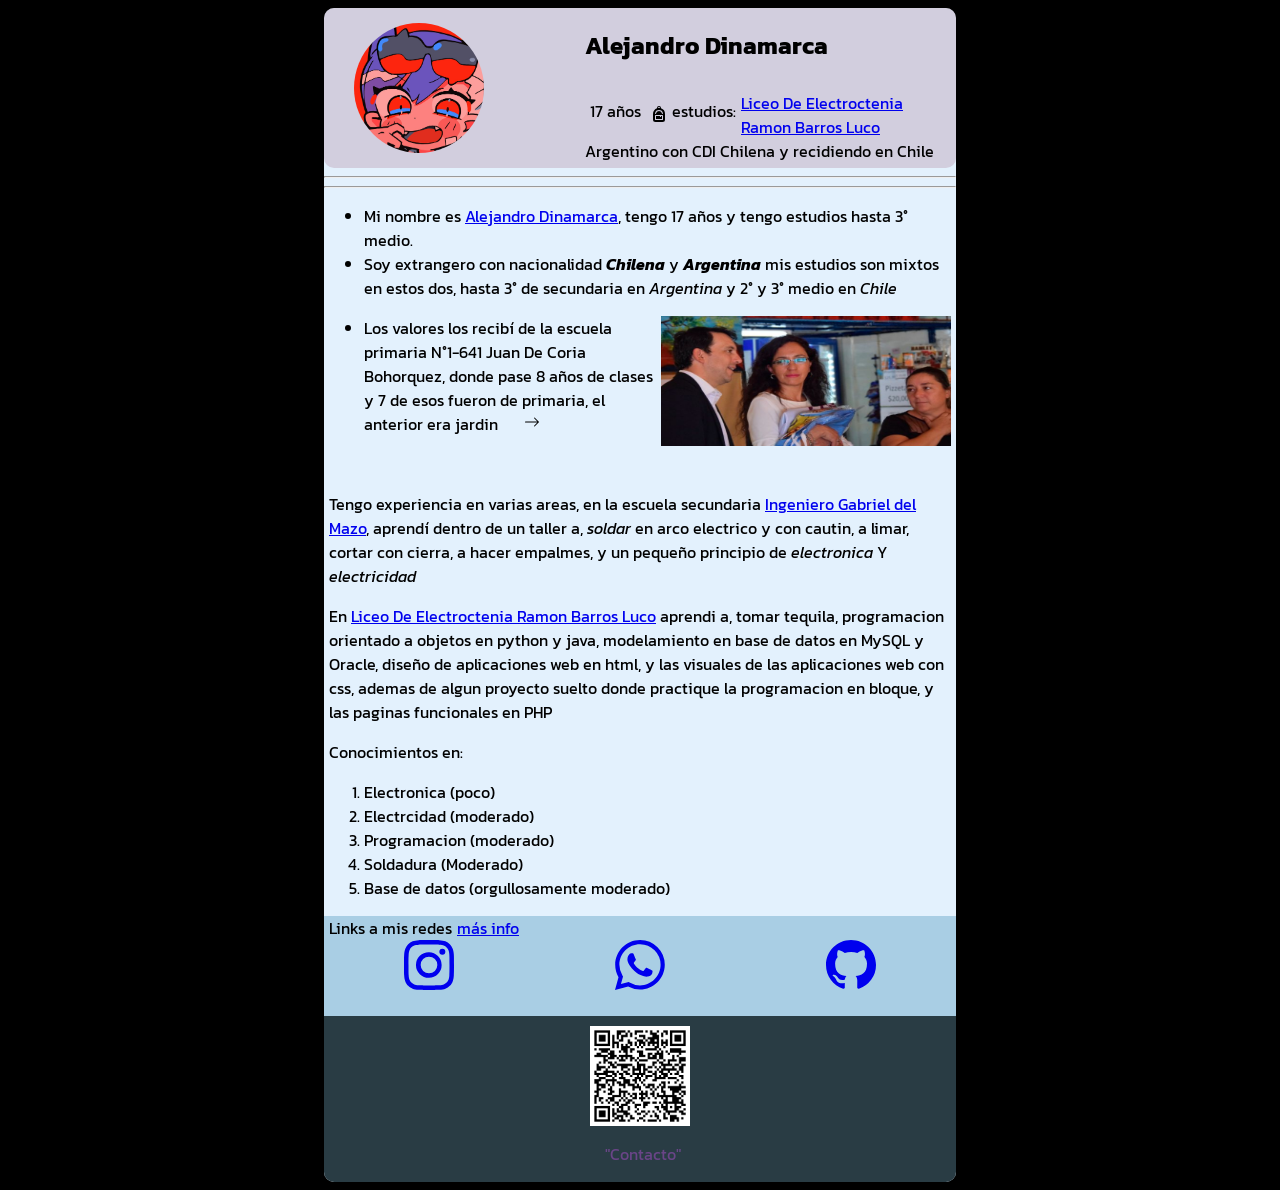
<file: index.html>
<!DOCTYPE html>
<html lang="es">
<head>
    <meta charset="UTF-8">
    <link rel="preconnect" href="https://fonts.googleapis.com">
    <link rel="preconnect" href="https://fonts.gstatic.com" crossorigin>
    <link href="https://fonts.googleapis.com/css2?family=Kanit:ital,wght@0,100;0,200;0,300;0,400;0,500;0,600;0,700;0,800;0,900;1,100;1,200;1,300;1,400;1,500;1,600;1,700;1,800;1,900&display=swap" rel="stylesheet">
    <meta name="viewport" content="width=device-width, initial-scale=1.0">
    <meta name="Author" content="Alejandro Dinamarca">
    <link rel="stylesheet" href="Style.css">
    <title>Curriculum</title>
</head>
<body>
    <div id="hoja">
        <header>
            <img class="im" src="perfil.PNG " alt="Not found">
            <img class="ig" src="ferpil.jpeg" alt="Not found">
            <span>
                <h2>Alejandro Dinamarca</h2>
                <p class="info">17 años</p>
                <svg xmlns="http://www.w3.org/2000/svg" width="16" height="16" fill="currentColor" class="bi bi-backpack-fill" viewBox="0 0 16 16">
                    <path d="M5 13v-3h4v.5a.5.5 0 0 0 1 0V10h1v3z"/>
                    <path d="M6 2v.341C3.67 3.165 2 5.388 2 8v5.5A2.5 2.5 0 0 0 4.5 16h7a2.5 2.5 0 0 0 2.5-2.5V8a6 6 0 0 0-4-5.659V2a2 2 0 1 0-4 0m2-1a1 1 0 0 1 1 1v.083a6 6 0 0 0-2 0V2a1 1 0 0 1 1-1m0 3a4 4 0 0 1 3.96 3.43.5.5 0 1 1-.99.14 3 3 0 0 0-5.94 0 .5.5 0 1 1-.99-.14A4 4 0 0 1 8 4M4.5 9h7a.5.5 0 0 1 .5.5v4a.5.5 0 0 1-.5.5h-7a.5.5 0 0 1-.5-.5v-4a.5.5 0 0 1 .5-.5"/>
                </svg><p>estudios:</p><a target="_blank" href="https://liceorbl.cl/v.24/">Liceo De Electroctenia Ramon Barros Luco</a>
                <pre>Argentino con CDI Chilena y recidiendo en Chile</pre>   
            </span>
        </header>
        <hr><hr>
        <ul>
            <li>Mi nombre es <a href="#yo">Alejandro Dinamarca</a>, tengo 17 años y tengo estudios hasta 3° medio.</li>
            <li>Soy extrangero con nacionalidad <b><i>Chilena</i></b> y <b><i>Argentina</i></b> mis estudios son mixtos en estos dos, hasta 3° de secundaria en <i>Argentina</i> y 2° y 3° medio en <i>Chile</i></li>
        </ul>
        <img class="img" src="CARINAAAA.jpg" alt="Imagen de escuela primaria">
        <ul>
            <li>Los valores los recibí de la escuela primaria N°1-641 Juan De Coria Bohorquez, donde pase 8 años de clases y 7 de esos fueron de primaria, el anterior era jardin <svg id="ado" xmlns="http://www.w3.org/2000/svg" width="16" height="16" fill="currentColor" class="bi bi-arrow-right" viewBox="0 0 16 16">
                <path fill-rule="evenodd" d="M1 8a.5.5 0 0 1 .5-.5h11.793l-3.147-3.146a.5.5 0 0 1 .708-.708l4 4a.5.5 0 0 1 0 .708l-4 4a.5.5 0 0 1-.708-.708L13.293 8.5H1.5A.5.5 0 0 1 1 8"/>
              </svg></li>
        </ul>
        <br>
        <p>   Tengo experiencia en varias areas, en la escuela secundaria <a href="index2.html">Ingeniero Gabriel del Mazo</a>, aprendí dentro de un taller a, <i>soldar</i> en arco electrico y con cautin, a limar, cortar con cierra, a hacer empalmes, y un pequeño principio de <i>electronica</i> Y <i>electricidad</i></p>
        <p>   En <a href="https://liceorbl.cl/v.24/" target="_blank">Liceo De Electroctenia Ramon Barros Luco</a> aprendi a, tomar tequila, programacion orientado a objetos en python y java, modelamiento en base de datos en MySQL y Oracle, diseño de aplicaciones web en html, y las visuales de las aplicaciones web con css, ademas de algun proyecto suelto donde practique la programacion en bloque, y las paginas funcionales en PHP</p>
        <p>Conocimientos en:</p>
        <ol>
            <li>Electronica   (poco)</li>
            <li>Electrcidad   (moderado)</li>
            <li>Programacion  (moderado)</li>
            <li>Soldadura     (Moderado)</li>
            <li>Base de datos (orgullosamente moderado)</li>
        </ol>
        <footer id="yo">
            <p>Links a mis redes</p><p><a id="qr" href="#a">más info</a></p>
            <div>
                <a href="broma.html" target="_blank">
            <svg id="ddv" xmlns="http://www.w3.org/2000/svg" width="16" height="16" fill="currentColor" class="bi bi-instagram" viewBox="0 0 16 16">
                <path d="M8 0C5.829 0 5.556.01 4.703.048 3.85.088 3.269.222 2.76.42a3.9 3.9 0 0 0-1.417.923A3.9 3.9 0 0 0 .42 2.76C.222 3.268.087 3.85.048 4.7.01 5.555 0 5.827 0 8.001c0 2.172.01 2.444.048 3.297.04.852.174 1.433.372 1.942.205.526.478.972.923 1.417.444.445.89.719 1.416.923.51.198 1.09.333 1.942.372C5.555 15.99 5.827 16 8 16s2.444-.01 3.298-.048c.851-.04 1.434-.174 1.943-.372a3.9 3.9 0 0 0 1.416-.923c.445-.445.718-.891.923-1.417.197-.509.332-1.09.372-1.942C15.99 10.445 16 10.173 16 8s-.01-2.445-.048-3.299c-.04-.851-.175-1.433-.372-1.941a3.9 3.9 0 0 0-.923-1.417A3.9 3.9 0 0 0 13.24.42c-.51-.198-1.092-.333-1.943-.372C10.443.01 10.172 0 7.998 0zm-.717 1.442h.718c2.136 0 2.389.007 3.232.046.78.035 1.204.166 1.486.275.373.145.64.319.92.599s.453.546.598.92c.11.281.24.705.275 1.485.039.843.047 1.096.047 3.231s-.008 2.389-.047 3.232c-.035.78-.166 1.203-.275 1.485a2.5 2.5 0 0 1-.599.919c-.28.28-.546.453-.92.598-.28.11-.704.24-1.485.276-.843.038-1.096.047-3.232.047s-2.39-.009-3.233-.047c-.78-.036-1.203-.166-1.485-.276a2.5 2.5 0 0 1-.92-.598 2.5 2.5 0 0 1-.6-.92c-.109-.281-.24-.705-.275-1.485-.038-.843-.046-1.096-.046-3.233s.008-2.388.046-3.231c.036-.78.166-1.204.276-1.486.145-.373.319-.64.599-.92s.546-.453.92-.598c.282-.11.705-.24 1.485-.276.738-.034 1.024-.044 2.515-.045zm4.988 1.328a.96.96 0 1 0 0 1.92.96.96 0 0 0 0-1.92m-4.27 1.122a4.109 4.109 0 1 0 0 8.217 4.109 4.109 0 0 0 0-8.217m0 1.441a2.667 2.667 0 1 1 0 5.334 2.667 2.667 0 0 1 0-5.334"/>
            </svg>
                </a><a href="broma.html" target="_blank">
            <svg id="ddv" xmlns="http://www.w3.org/2000/svg" width="16" height="16" fill="currentColor" class="bi bi-whatsapp" viewBox="0 0 16 16">
                <path d="M13.601 2.326A7.85 7.85 0 0 0 7.994 0C3.627 0 .068 3.558.064 7.926c0 1.399.366 2.76 1.057 3.965L0 16l4.204-1.102a7.9 7.9 0 0 0 3.79.965h.004c4.368 0 7.926-3.558 7.93-7.93A7.9 7.9 0 0 0 13.6 2.326zM7.994 14.521a6.6 6.6 0 0 1-3.356-.92l-.24-.144-2.494.654.666-2.433-.156-.251a6.56 6.56 0 0 1-1.007-3.505c0-3.626 2.957-6.584 6.591-6.584a6.56 6.56 0 0 1 4.66 1.931 6.56 6.56 0 0 1 1.928 4.66c-.004 3.639-2.961 6.592-6.592 6.592m3.615-4.934c-.197-.099-1.17-.578-1.353-.646-.182-.065-.315-.099-.445.099-.133.197-.513.646-.627.775-.114.133-.232.148-.43.05-.197-.1-.836-.308-1.592-.985-.59-.525-.985-1.175-1.103-1.372-.114-.198-.011-.304.088-.403.087-.088.197-.232.296-.346.1-.114.133-.198.198-.33.065-.134.034-.248-.015-.347-.05-.099-.445-1.076-.612-1.47-.16-.389-.323-.335-.445-.34-.114-.007-.247-.007-.38-.007a.73.73 0 0 0-.529.247c-.182.198-.691.677-.691 1.654s.71 1.916.81 2.049c.098.133 1.394 2.132 3.383 2.992.47.205.84.326 1.129.418.475.152.904.129 1.246.08.38-.058 1.171-.48 1.338-.943.164-.464.164-.86.114-.943-.049-.084-.182-.133-.38-.232"/>
            </svg>
        </a><a href="broma.html" target="_blank">
            <svg id="ddv" xmlns="http://www.w3.org/2000/svg" width="16" height="16" fill="currentColor" class="bi bi-github" viewBox="0 0 16 16">
                <path d="M8 0C3.58 0 0 3.58 0 8c0 3.54 2.29 6.53 5.47 7.59.4.07.55-.17.55-.38 0-.19-.01-.82-.01-1.49-2.01.37-2.53-.49-2.69-.94-.09-.23-.48-.94-.82-1.13-.28-.15-.68-.52-.01-.53.63-.01 1.08.58 1.23.82.72 1.21 1.87.87 2.33.66.07-.52.28-.87.51-1.07-1.78-.2-3.64-.89-3.64-3.95 0-.87.31-1.59.82-2.15-.08-.2-.36-1.02.08-2.12 0 0 .67-.21 2.2.82.64-.18 1.32-.27 2-.27s1.36.09 2 .27c1.53-1.04 2.2-.82 2.2-.82.44 1.1.16 1.92.08 2.12.51.56.82 1.27.82 2.15 0 3.07-1.87 3.75-3.65 3.95.29.25.54.73.54 1.48 0 1.07-.01 1.93-.01 2.2 0 .21.15.46.55.38A8.01 8.01 0 0 0 16 8c0-4.42-3.58-8-8-8"/>
            </svg>
            </a>
        </div>
        </footer>
        <span id="fin">
        <img id="a" src="qr-code.png" alt="pppp">
        <p>"Contacto"</p>
        </span>
    </div>
</body>
</html>
</file>
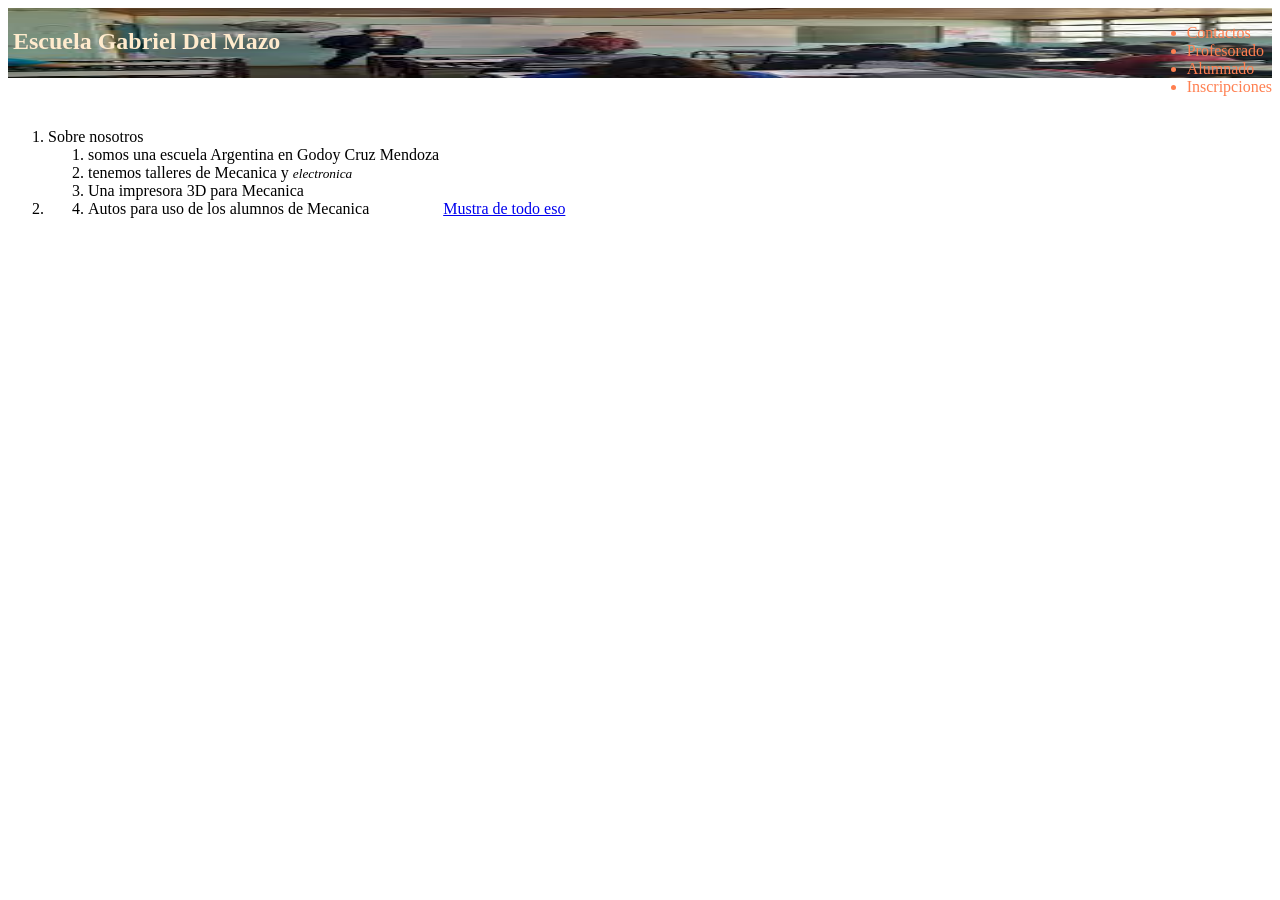
<file: index2.html>
<!DOCTYPE html>
<html lang="es">
<head>
    <meta charset="UTF-8">
    <meta name="Authors" content="Alejandro Dinamarca">
    <meta name="viewport" content="width=device-width, initial-scale=1.0">
    <link rel="stylesheet" href="Style2.css">
    <title>Escuela Gabriel Del Mazo</title>
</head>
<body>
    <span class="conteiner">
    <img src="fondo feo.jpg" alt="fondo feo">
    <h2>Escuela Gabriel Del Mazo</h2>
    <span>
        <ul>
            <li>Contactos</li>
            <li>Profesorado</li>
            <li>Alumnado</li>
            <li>Inscripciones</li>
        </ul>
    </span>
    </span>
    <pre>Esta pagina escolar, es evidentemente una broma, las paginas institucionales siempre son feas y malas</pre>
    <ol>
        <li>Sobre nosotros</li>
        <li><ol>
            <li>somos una escuela Argentina en Godoy Cruz Mendoza</li>
            <li>tenemos talleres de Mecanica y <i>electronica</i></li>
            <li>Una impresora 3D para Mecanica</li>
            <li>Autos para uso de los alumnos de Mecanica</li>
        </ol></li>
    </ol>
    <a href="https://www.godoycruz.gob.ar/wp-content/uploads/2017/10/5-web.jpg" target="_blank">Mustra de todo eso</a>
</body>
</html>
</file>
<file: Style.css>
:root{
    --fondo :#e3f1fdFF;
    --hover :#583492FF;
    --focus :#00000080;
    --colum :#b061faab;
    --footer:#a9cee4FF;
    --fin   :#293c44FF;
    --finFont:#6a4588;
}
*{
    font-family: "Kanit", sans-serif
}
*:focus{
    background-color: var(--focus);
}
body{
    display: flex;
    justify-content: center;
    background-color: var(--fondo);
}
@media (min-width: 768px){
    body{
        display: flex;
        justify-content: center;
        background-color: #000;}
    #hoja{
        border-radius: 10px;
        width: 50%;
        background-color: var(--fondo);
    }
    header{
        display: grid;
        border-radius: 10px;
        background-color: #b492a960;
        align-items: center;
    }
    .im{
        display: inline;
    }
    .ig{
        display: none;

    }
}
#qr:target{
    display: block;
}
#a{
    width : 100px;
    height: 100px;
}
.ig{display: none;
}
.im{
    display: inline;
    
}
#yo:target{
    color: rgb(108, 161, 144);
}
#ddv{
    width : 50px;
    height: 50px;
}
header{
    margin: 0px;
    display: grid;
    background-color: #b492a960;
    align-items: center;
}
header span{
    grid-row: 1;
    grid-column: 2;
    display: grid;
    justify-content: end;
    align-items: end;
    width: 100%;
    height: 160px;
    margin: auto 0px;
    padding: 0px;
}
header span h2{
    grid-row: 1;
    grid-column: 2/7;
}

header span p{
    grid-column: 4;
    display: inline;
    grid-row: 2;
    margin-right: 5px;
}
.info{
    grid-column: 2;
    margin-right: 10px;
}
header span svg{
    grid-column: 3;
    display: inline;
    grid-row: 2;
    height: 50px;
}

header span a{
    grid-column: 5;
    grid-row: 2;
    width: 200px;
}
header span pre{
    margin-right: 20px;
    margin-top: 0px;
    grid-column: 2/7;
}
a:hover{
    text-decoration: none;
    color: var(--hover);
}
header img{
    grid-column: 1;
    grid-row: 1;
    margin-left: 30px;
    border-radius: 100%;
    width : 130px;
    height: 130px;
}
.img{
    float: right;
    width: 290px;
    height: 130px;
    margin-right: 5px;
}
#ado{
    width: 60px;
}
footer{
    background-color: var(--footer);
    height: 100px;
}
footer div{
    display: flex;
    justify-content: space-around;
}
p{
    margin-left: 5px;
}
footer p{
    display: inline;
}
#fin{
        border-radius: 0px 0px 10px 10px;
    display: grid;
    justify-content: center;
    justify-items: center;
    background-color: var(--fin);
    color: var(--finFont);
}
#fin img{
    margin-top: 10px ;
    grid-row: 1;
}
#fin p{
    grid-row: 2;
}
</file>
<file: Style2.css>
.conteiner{
    justify-content: space-between;
    display: grid;
}
.conteiner img{
    grid-column: 1/3;
    grid-row: 1;
    width: 100%;
    height: 70px;
}

.conteiner h2{
    color:blanchedalmond;
    margin-left: 5px;
    grid-column: 1;
    grid-row: 1;
}
.conteiner span{
    color: coral;
    float: left;
    grid-column: 2;
    grid-row: 1/2;
}
pre{
    display: none;
}
li i{
    font-size: smaller;
}
ol{
    display: inline-block;
}
a:hover{
    text-decoration: line-through;
}
</file>
